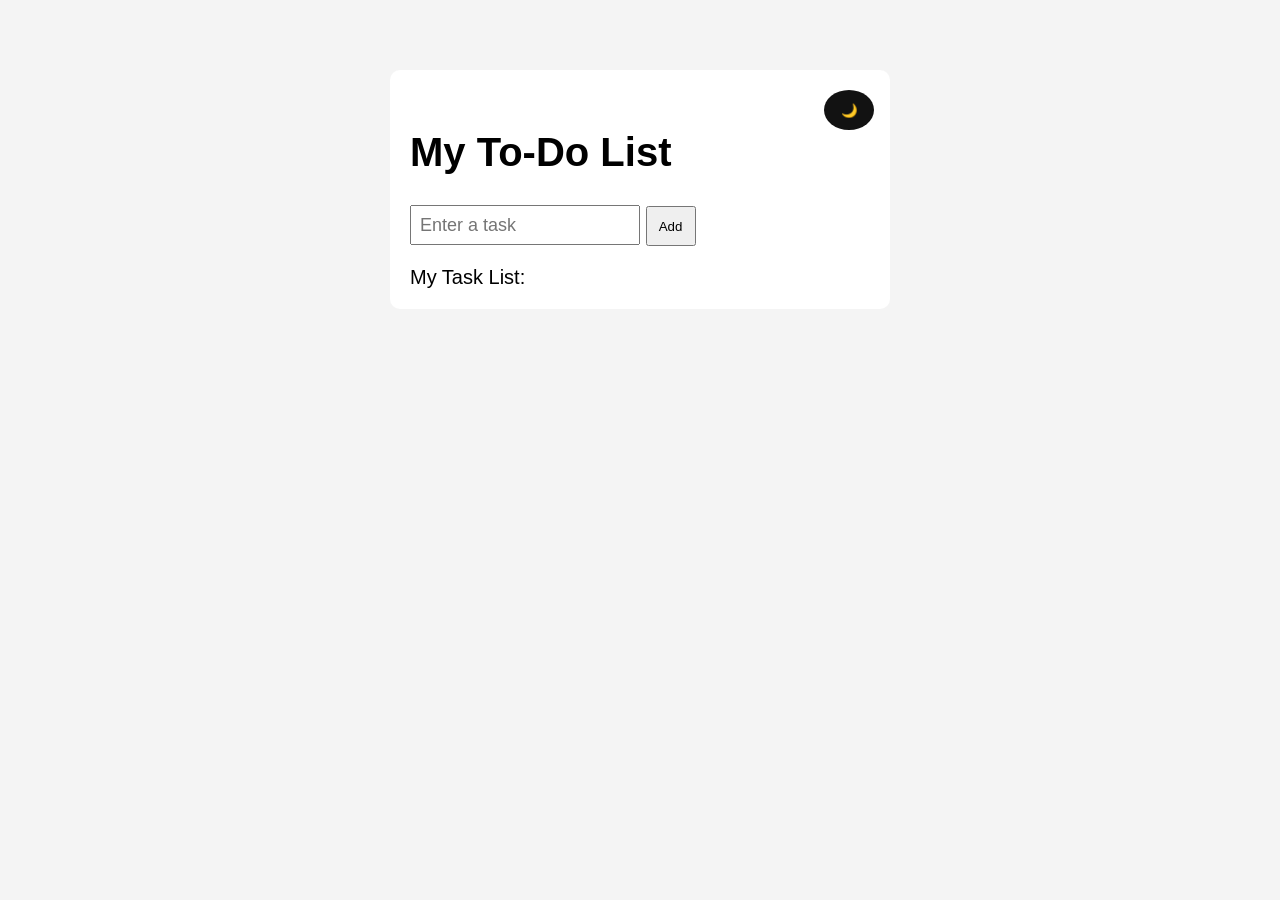
<file: index.html>
<!DOCTYPE html>
<html lang="en">
<head>
    <meta charset="UTF-8">
    <meta name="viewport" content="width=device-width, initial-scale=1.0">
    <link rel="stylesheet" href="style.css">
    <title>to-do</title>
</head>
<body>
    
    <div class="container">
        <button id="toggleMode">🌙</button>

        <h1>My To-Do List</h1>

        <div class="input-section">
            <input type="text" id="taskinput" placeholder="Enter a task">
            <button id="addBtn">Add</button>
        </div>

        <ul id="taskList">My Task List:</ul>

    </div>


    <script src="script.js"></script>
</body>
</html>
</file>
<file: style.css>
* {
    margin: 0;
    padding: 0;
    box-sizing: border-box;
}

body {
    font-family: arial, sans-serif;
    background: #f4f4f4;
    display: flex;
    font-size: 20px;
    justify-content: center;
    margin-top: 50px;
    transition: 0.5s;
}

.container {
    background: white;
    padding: 20px;
    margin: 20px;
    width: 500px;
    height: fit-content;
    border-radius: 10px;
}

input {
    width: 50%;
    height: 40px;
    margin-top: 30px;
    padding: 8px;
    font-size: 18px;
}

button {
    padding: 8px;
    height: 40px;
    width: 50px;
    cursor: pointer;
}

ul {
    margin-top: 20px;
    font-weight: 400;
}

li {
    margin-top: 10px;
    display: flex;
    justify-content: space-between;
}

li span {
    cursor: pointer;
}

li button {
    background: red;
    color: white;
    border: none;
    border-radius: 5px;
}

li button:hover {
    background: rgb(250, 117, 117);
}

.completed {
    text-decoration: line-through;
    opacity: 0.5;
}

#toggleMode {
    background: #121212;
    border: none;
    border-radius: 50%;
    margin-left: 90%;
}

.dark {
    background: #121212;
    color: white;
}

.dark .container {
    background: #1e1e1e;
}
</file>
<file: to-do-list/style.css>
* {
    margin: 0;
    padding: 0;
    box-sizing: border-box;
}

body {
    font-family: arial, sans-serif;
    background: #f4f4f4;
    display: flex;
    font-size: 20px;
    justify-content: center;
    margin-top: 50px;
    transition: 0.5s;
}

.container {
    background: white;
    padding: 20px;
    margin: 20px;
    width: 500px;
    height: fit-content;
    border-radius: 10px;
}

input {
    width: 50%;
    height: 40px;
    margin-top: 30px;
    padding: 8px;
    font-size: 18px;
}

button {
    padding: 8px;
    height: 40px;
    width: 50px;
    cursor: pointer;
}

ul {
    margin-top: 20px;
    font-weight: 400;
}

li {
    margin-top: 10px;
    display: flex;
    justify-content: space-between;
}

li span {
    cursor: pointer;
}

li button {
    background: red;
    color: white;
    border: none;
    border-radius: 5px;
}

li button:hover {
    background: rgb(250, 117, 117);
}

.completed {
    text-decoration: line-through;
    opacity: 0.5;
}

#toggleMode {
    background: #121212;
    border: none;
    border-radius: 50%;
    margin-left: 90%;
}

.dark {
    background: #121212;
    color: white;
}

.dark .container {
    background: #1e1e1e;
}
</file>
